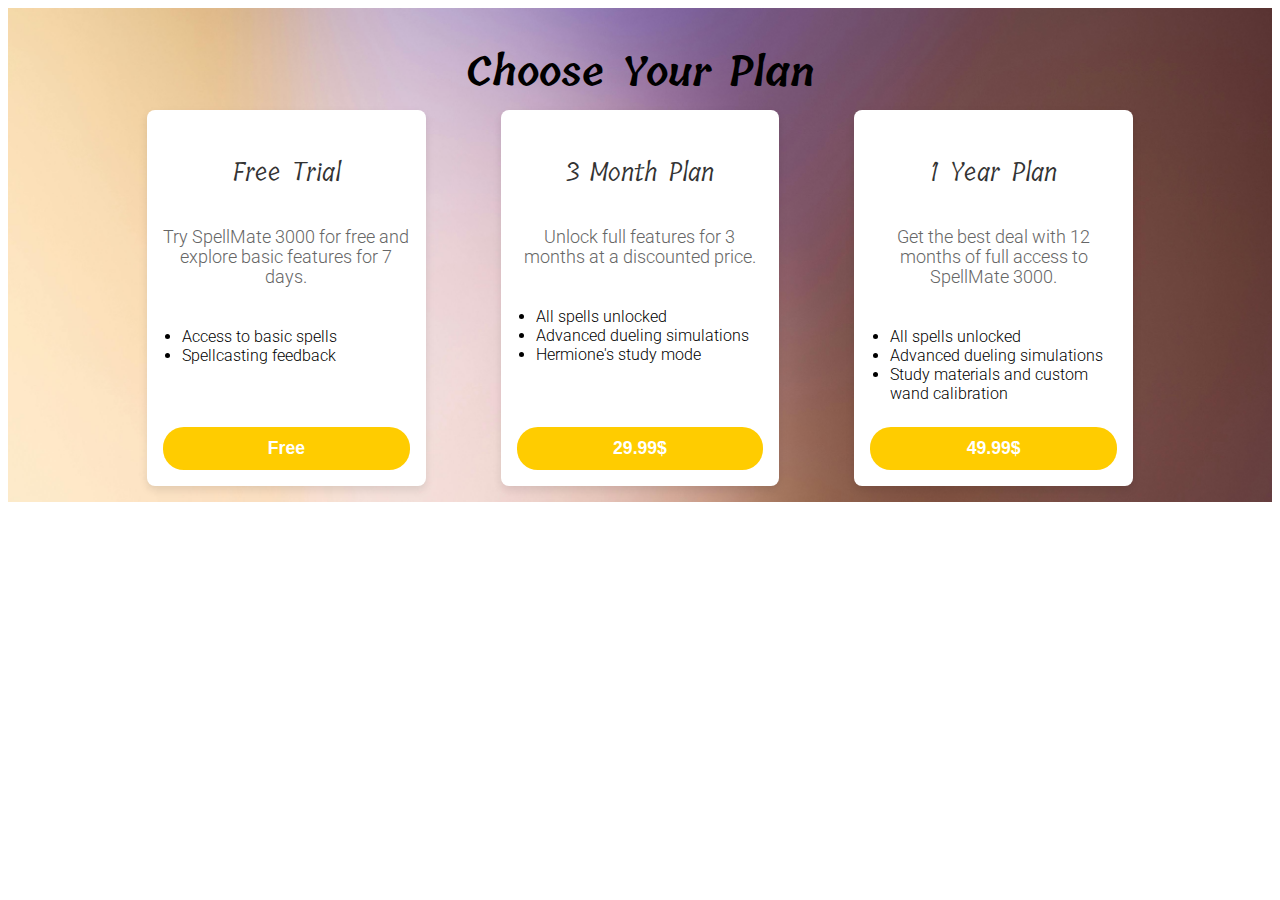
<file: elements.html>
<!DOCTYPE html>
<html lang="en">
<head>
    <meta charset="UTF-8">
    <meta name="viewport" content="width=device-width, initial-scale=1.0">
    <title>Pricing - SpellMate 3000</title>
    <link rel="icon" type="image/svg+xml" href="/magic-wand.png" />
    <link rel="preconnect" href="https://fonts.googleapis.com">
    <link rel="preconnect" href="https://fonts.gstatic.com" crossorigin>
    <link href="https://fonts.googleapis.com/css2?family=Bonheur+Royale&family=Henny+Penny&family=Nerko+One&family=Roboto:ital,wght@0,100;0,300;0,400;0,500;0,700;0,900;1,100;1,300;1,400;1,500;1,700;1,900&family=Tillana:wght@400;500;600;700;800&display=swap" rel="stylesheet">
    <link rel="stylesheet" href="styles/elements.css">
</head>
<body>
    <!-- Pricing Section -->
    <section class="pricing">
        <h2>Choose Your Plan</h2>
        <div class="pricing-options">
            <div class="pricing-box">
                <h3>Free Trial</h3>
                <p>Try SpellMate 3000 for free and explore basic features for 7 days.</p>
                <ul>
                    <li>Access to basic spells</li>
                    <li>Spellcasting feedback</li>
                </ul>
                <button class="pricing-button">Free</button>
            </div>
            <div class="pricing-box">
                <h3>3 Month Plan</h3>
                <p>Unlock full features for 3 months at a discounted price.</p>
                <ul>
                    <li>All spells unlocked</li>
                    <li>Advanced dueling simulations</li>
                    <li>Hermione's study mode</li>
                </ul>
                <button class="pricing-button">29.99$</button>
            </div>
            <div class="pricing-box">
                <h3>1 Year Plan</h3>
                <p>Get the best deal with 12 months of full access to SpellMate 3000.</p>
                <ul>
                    <li>All spells unlocked</li>
                    <li>Advanced dueling simulations</li>
                    <li>Study materials and custom wand calibration</li>
                </ul>
                <button class="pricing-button">49.99$</button>
            </div>
        </div>
    </section>
    <div id="popupMessage" style="display: none;">
      <p>Thank you for choosing this plan!</p>
      <button id="closePopup">Close</button>
  </div>

    <script type="module" src ="./elements.js"></script>
</body>
</html>
</file>
<file: styles/elements.css>
:root{
  font-size: 16px;
}
/* Pricing Section */
.pricing {
  display: flex;
  flex-direction: column;
  align-items:center;
  padding: 1rem;
  background-image:url("/public/background.jpg"); 
  background-size: cover;
  background-position: center;
  background-repeat: no-repeat;
  background-attachment: fixed; 
}

.pricing h2 {
  font-size: 2.5rem;
  font-family: "Tillana", serif;
  margin-bottom: 0.3rem;
  margin-top: 1rem;
}

.pricing-options {
  display: flex;
  flex-direction: row;
  justify-content:space-between;
  flex-wrap: wrap; /* Allow items to wrap if needed */
  width: 80%;
  max-width: 1200px; /* Max width of the container */
  gap: 1rem; /* gap between boxes */
}

.pricing-box {
  background-color: #fff;
  border-radius: 0.5rem;
  padding: 1rem;
  text-align: center;
  width: 25%;  /* Reduced width to ensure fit in one row */
  box-shadow: 0 4px 8px rgba(0, 0, 0, 0.1);
  transition: transform 0.3s ease, box-shadow 0.3s ease, border 0.3s ease;
  position: relative;
  display: flex;
  flex-direction: column;
  justify-content:center;
  min-height: 8rem; /* Minimum height for uniform boxes */
}

/* Box text styles */
.pricing-box h3 {
  font-size: 1.6rem;
  color: #333;
  margin-bottom: 1rem;
}

.pricing-box p {
  font-size: 1.1rem;
  color: #666;
  margin-bottom: 1.5rem;
}

.pricing-box ul {
  text-align: left;
  font-size: 1rem;
  margin-bottom: 1.5rem;
  padding-left: 1.2rem;
  flex-grow: 1;
}

/* Button styles */
.pricing-box .pricing-button {
  background-color: #ffcc00;
  border: none;
  padding: 0.7rem 2rem;
  font-size: 1.1rem;
  font-weight: bold;
  color: white;
  cursor: pointer;
  border-radius: 1.3rem;
  transition: background-color 0.8s ease, transform 0.5s ease;
  margin-top: auto;
  width: 100%;
  min-height: 2rem;
  display: flex;
  align-items: center;
  justify-content: center;
}

/* Hover Effects for Pricing Box */
.pricing-box:hover {
  transform: scale(1.05);
  box-shadow: 0 0 25px rgba(183, 152, 30, 0.7);
  border: 2px solid #ffcc00;
}

/* Hover Effects for Pricing Button*/
.pricing-button:hover {
  background-color: #d34adc;
  transform: translateY(-0.2rem);
  animation: glow 1.5s infinite;
}

/* Glow Effect for Buttons */
@keyframes glow {
  0% {
    box-shadow: 0 0 10px rgba(223, 118, 176, 0.5), 0 0 20px rgba(205, 29, 29, 0.4);
  }
  50% {
    box-shadow: 0 0 20px rgba(223, 118, 176, 0.5), 0 0 20px rgba(205, 29, 29, 0.4);
  }
  100% {
    box-shadow: 0 0 10px rgba(223, 118, 176, 0.5), 0 0 20px rgba(205, 29, 29, 0.4);
  }
}


@media (max-width: 70rem) {
  .pricing-box {
      width: 28%;
  }
}

@media (max-width: 69rem) {
  .pricing-box {
      width: 100%;
  }
}

/* Heading and text font styles */
h1 {
  font-family: "Tillana", system-ui;
  font-weight: 700;
  font-style: normal;
}

h2 {
  font-family: "Tillana", system-ui;
  font-weight: 600;
  font-style: normal;
}

h3 {
  font-family: "Tillana", system-ui;
  font-weight: 400;
  font-style: normal;
}

p, li, ul {
  font-family: "Roboto", serif;
  font-weight: 300;
  font-style: normal;
}
#popupMessage {
  position: fixed;
  top: 50%;
  left: 50%;
  transform: translate(-50%, -50%);
  padding: 2rem;
  background: white;
  border: 0.1rem solid #5a4f4f;
  text-align: center;
  box-shadow: 0 4px 8px rgba(0, 0, 0, 0.2);
}
</file>
